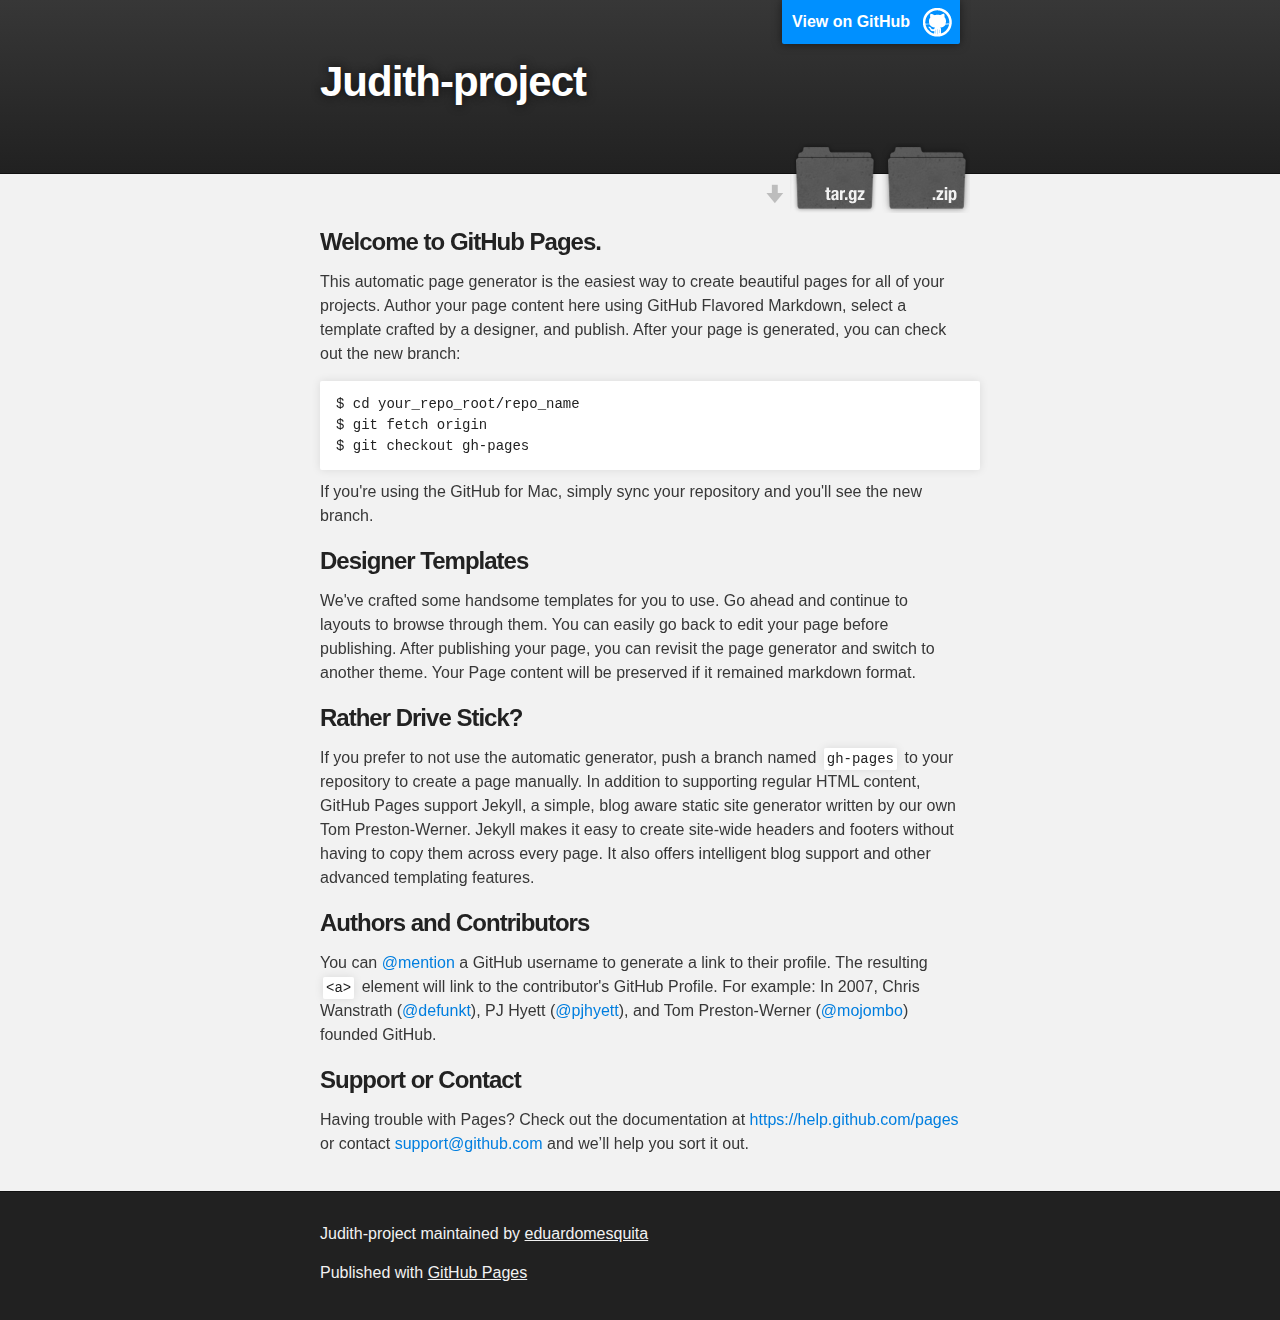
<file: index.html>
<!DOCTYPE html>
<html>

  <head>
    <meta charset='utf-8'>
    <meta http-equiv="X-UA-Compatible" content="chrome=1">
    <meta name="description" content="Judith-project : ">

    <link rel="stylesheet" type="text/css" media="screen" href="stylesheets/stylesheet.css">

    <title>Judith-project</title>
  </head>

  <body>

    <!-- HEADER -->
    <div id="header_wrap" class="outer">
        <header class="inner">
          <a id="forkme_banner" href="https://github.com/eduardomesquita/Judith-Project">View on GitHub</a>

          <h1 id="project_title">Judith-project</h1>
          <h2 id="project_tagline"></h2>

            <section id="downloads">
              <a class="zip_download_link" href="https://github.com/eduardomesquita/Judith-Project/zipball/master">Download this project as a .zip file</a>
              <a class="tar_download_link" href="https://github.com/eduardomesquita/Judith-Project/tarball/master">Download this project as a tar.gz file</a>
            </section>
        </header>
    </div>

    <!-- MAIN CONTENT -->
    <div id="main_content_wrap" class="outer">
      <section id="main_content" class="inner">
        <h3>
<a id="welcome-to-github-pages" class="anchor" href="#welcome-to-github-pages" aria-hidden="true"><span class="octicon octicon-link"></span></a>Welcome to GitHub Pages.</h3>

<p>This automatic page generator is the easiest way to create beautiful pages for all of your projects. Author your page content here using GitHub Flavored Markdown, select a template crafted by a designer, and publish. After your page is generated, you can check out the new branch:</p>

<pre><code>$ cd your_repo_root/repo_name
$ git fetch origin
$ git checkout gh-pages
</code></pre>

<p>If you're using the GitHub for Mac, simply sync your repository and you'll see the new branch.</p>

<h3>
<a id="designer-templates" class="anchor" href="#designer-templates" aria-hidden="true"><span class="octicon octicon-link"></span></a>Designer Templates</h3>

<p>We've crafted some handsome templates for you to use. Go ahead and continue to layouts to browse through them. You can easily go back to edit your page before publishing. After publishing your page, you can revisit the page generator and switch to another theme. Your Page content will be preserved if it remained markdown format.</p>

<h3>
<a id="rather-drive-stick" class="anchor" href="#rather-drive-stick" aria-hidden="true"><span class="octicon octicon-link"></span></a>Rather Drive Stick?</h3>

<p>If you prefer to not use the automatic generator, push a branch named <code>gh-pages</code> to your repository to create a page manually. In addition to supporting regular HTML content, GitHub Pages support Jekyll, a simple, blog aware static site generator written by our own Tom Preston-Werner. Jekyll makes it easy to create site-wide headers and footers without having to copy them across every page. It also offers intelligent blog support and other advanced templating features.</p>

<h3>
<a id="authors-and-contributors" class="anchor" href="#authors-and-contributors" aria-hidden="true"><span class="octicon octicon-link"></span></a>Authors and Contributors</h3>

<p>You can <a href="https://github.com/blog/821" class="user-mention">@mention</a> a GitHub username to generate a link to their profile. The resulting <code>&lt;a&gt;</code> element will link to the contributor's GitHub Profile. For example: In 2007, Chris Wanstrath (<a href="https://github.com/defunkt" class="user-mention">@defunkt</a>), PJ Hyett (<a href="https://github.com/pjhyett" class="user-mention">@pjhyett</a>), and Tom Preston-Werner (<a href="https://github.com/mojombo" class="user-mention">@mojombo</a>) founded GitHub.</p>

<h3>
<a id="support-or-contact" class="anchor" href="#support-or-contact" aria-hidden="true"><span class="octicon octicon-link"></span></a>Support or Contact</h3>

<p>Having trouble with Pages? Check out the documentation at <a href="https://help.github.com/pages">https://help.github.com/pages</a> or contact <a href="mailto:support@github.com">support@github.com</a> and we’ll help you sort it out.</p>
      </section>
    </div>

    <!-- FOOTER  -->
    <div id="footer_wrap" class="outer">
      <footer class="inner">
        <p class="copyright">Judith-project maintained by <a href="https://github.com/eduardomesquita">eduardomesquita</a></p>
        <p>Published with <a href="http://pages.github.com">GitHub Pages</a></p>
      </footer>
    </div>

    

  </body>
</html>
</file>
<file: stylesheets/stylesheet.css>
/*******************************************************************************
Slate Theme for GitHub Pages
by Jason Costello, @jsncostello
*******************************************************************************/

@import url(pygment_trac.css);

/*******************************************************************************
MeyerWeb Reset
*******************************************************************************/

html, body, div, span, applet, object, iframe,
h1, h2, h3, h4, h5, h6, p, blockquote, pre,
a, abbr, acronym, address, big, cite, code,
del, dfn, em, img, ins, kbd, q, s, samp,
small, strike, strong, sub, sup, tt, var,
b, u, i, center,
dl, dt, dd, ol, ul, li,
fieldset, form, label, legend,
table, caption, tbody, tfoot, thead, tr, th, td,
article, aside, canvas, details, embed,
figure, figcaption, footer, header, hgroup,
menu, nav, output, ruby, section, summary,
time, mark, audio, video {
  margin: 0;
  padding: 0;
  border: 0;
  font: inherit;
  vertical-align: baseline;
}

/* HTML5 display-role reset for older browsers */
article, aside, details, figcaption, figure,
footer, header, hgroup, menu, nav, section {
  display: block;
}

ol, ul {
  list-style: none;
}

table {
  border-collapse: collapse;
  border-spacing: 0;
}

/*******************************************************************************
Theme Styles
*******************************************************************************/

body {
  box-sizing: border-box;
  color:#373737;
  background: #212121;
  font-size: 16px;
  font-family: 'Myriad Pro', Calibri, Helvetica, Arial, sans-serif;
  line-height: 1.5;
  -webkit-font-smoothing: antialiased;
}

h1, h2, h3, h4, h5, h6 {
  margin: 10px 0;
  font-weight: 700;
  color:#222222;
  font-family: 'Lucida Grande', 'Calibri', Helvetica, Arial, sans-serif;
  letter-spacing: -1px;
}

h1 {
  font-size: 36px;
  font-weight: 700;
}

h2 {
  padding-bottom: 10px;
  font-size: 32px;
  background: url('../images/bg_hr.png') repeat-x bottom;
}

h3 {
  font-size: 24px;
}

h4 {
  font-size: 21px;
}

h5 {
  font-size: 18px;
}

h6 {
  font-size: 16px;
}

p {
  margin: 10px 0 15px 0;
}

footer p {
  color: #f2f2f2;
}

a {
  text-decoration: none;
  color: #007edf;
  text-shadow: none;

  transition: color 0.5s ease;
  transition: text-shadow 0.5s ease;
  -webkit-transition: color 0.5s ease;
  -webkit-transition: text-shadow 0.5s ease;
  -moz-transition: color 0.5s ease;
  -moz-transition: text-shadow 0.5s ease;
  -o-transition: color 0.5s ease;
  -o-transition: text-shadow 0.5s ease;
  -ms-transition: color 0.5s ease;
  -ms-transition: text-shadow 0.5s ease;
}

a:hover, a:focus {text-decoration: underline;}

footer a {
  color: #F2F2F2;
  text-decoration: underline;
}

em {
  font-style: italic;
}

strong {
  font-weight: bold;
}

img {
  position: relative;
  margin: 0 auto;
  max-width: 739px;
  padding: 5px;
  margin: 10px 0 10px 0;
  border: 1px solid #ebebeb;

  box-shadow: 0 0 5px #ebebeb;
  -webkit-box-shadow: 0 0 5px #ebebeb;
  -moz-box-shadow: 0 0 5px #ebebeb;
  -o-box-shadow: 0 0 5px #ebebeb;
  -ms-box-shadow: 0 0 5px #ebebeb;
}

p img {
  display: inline;
  margin: 0;
  padding: 0;
  vertical-align: middle;
  text-align: center;
  border: none;
}

pre, code {
  width: 100%;
  color: #222;
  background-color: #fff;

  font-family: Monaco, "Bitstream Vera Sans Mono", "Lucida Console", Terminal, monospace;
  font-size: 14px;

  border-radius: 2px;
  -moz-border-radius: 2px;
  -webkit-border-radius: 2px;
}

pre {
  width: 100%;
  padding: 10px;
  box-shadow: 0 0 10px rgba(0,0,0,.1);
  overflow: auto;
}

code {
  padding: 3px;
  margin: 0 3px;
  box-shadow: 0 0 10px rgba(0,0,0,.1);
}

pre code {
  display: block;
  box-shadow: none;
}

blockquote {
  color: #666;
  margin-bottom: 20px;
  padding: 0 0 0 20px;
  border-left: 3px solid #bbb;
}


ul, ol, dl {
  margin-bottom: 15px
}

ul {
  list-style-position: inside;
  list-style: disc;
  padding-left: 20px;
}

ol {
  list-style-position: inside;
  list-style: decimal;
  padding-left: 20px;
}

dl dt {
  font-weight: bold;
}

dl dd {
  padding-left: 20px;
  font-style: italic;
}

dl p {
  padding-left: 20px;
  font-style: italic;
}

hr {
  height: 1px;
  margin-bottom: 5px;
  border: none;
  background: url('../images/bg_hr.png') repeat-x center;
}

table {
  border: 1px solid #373737;
  margin-bottom: 20px;
  text-align: left;
 }

th {
  font-family: 'Lucida Grande', 'Helvetica Neue', Helvetica, Arial, sans-serif;
  padding: 10px;
  background: #373737;
  color: #fff;
 }

td {
  padding: 10px;
  border: 1px solid #373737;
 }

form {
  background: #f2f2f2;
  padding: 20px;
}

/*******************************************************************************
Full-Width Styles
*******************************************************************************/

.outer {
  width: 100%;
}

.inner {
  position: relative;
  max-width: 640px;
  padding: 20px 10px;
  margin: 0 auto;
}

#forkme_banner {
  display: block;
  position: absolute;
  top:0;
  right: 10px;
  z-index: 10;
  padding: 10px 50px 10px 10px;
  color: #fff;
  background: url('../images/blacktocat.png') #0090ff no-repeat 95% 50%;
  font-weight: 700;
  box-shadow: 0 0 10px rgba(0,0,0,.5);
  border-bottom-left-radius: 2px;
  border-bottom-right-radius: 2px;
}

#header_wrap {
  background: #212121;
  background: -moz-linear-gradient(top, #373737, #212121);
  background: -webkit-linear-gradient(top, #373737, #212121);
  background: -ms-linear-gradient(top, #373737, #212121);
  background: -o-linear-gradient(top, #373737, #212121);
  background: linear-gradient(top, #373737, #212121);
}

#header_wrap .inner {
  padding: 50px 10px 30px 10px;
}

#project_title {
  margin: 0;
  color: #fff;
  font-size: 42px;
  font-weight: 700;
  text-shadow: #111 0px 0px 10px;
}

#project_tagline {
  color: #fff;
  font-size: 24px;
  font-weight: 300;
  background: none;
  text-shadow: #111 0px 0px 10px;
}

#downloads {
  position: absolute;
  width: 210px;
  z-index: 10;
  bottom: -40px;
  right: 0;
  height: 70px;
  background: url('../images/icon_download.png') no-repeat 0% 90%;
}

.zip_download_link {
  display: block;
  float: right;
  width: 90px;
  height:70px;
  text-indent: -5000px;
  overflow: hidden;
  background: url(../images/sprite_download.png) no-repeat bottom left;
}

.tar_download_link {
  display: block;
  float: right;
  width: 90px;
  height:70px;
  text-indent: -5000px;
  overflow: hidden;
  background: url(../images/sprite_download.png) no-repeat bottom right;
  margin-left: 10px;
}

.zip_download_link:hover {
  background: url(../images/sprite_download.png) no-repeat top left;
}

.tar_download_link:hover {
  background: url(../images/sprite_download.png) no-repeat top right;
}

#main_content_wrap {
  background: #f2f2f2;
  border-top: 1px solid #111;
  border-bottom: 1px solid #111;
}

#main_content {
  padding-top: 40px;
}

#footer_wrap {
  background: #212121;
}



/*******************************************************************************
Small Device Styles
*******************************************************************************/

@media screen and (max-width: 480px) {
  body {
    font-size:14px;
  }

  #downloads {
    display: none;
  }

  .inner {
    min-width: 320px;
    max-width: 480px;
  }

  #project_title {
  font-size: 32px;
  }

  h1 {
    font-size: 28px;
  }

  h2 {
    font-size: 24px;
  }

  h3 {
    font-size: 21px;
  }

  h4 {
    font-size: 18px;
  }

  h5 {
    font-size: 14px;
  }

  h6 {
    font-size: 12px;
  }

  code, pre {
    min-width: 320px;
    max-width: 480px;
    font-size: 11px;
  }

}
</file>
